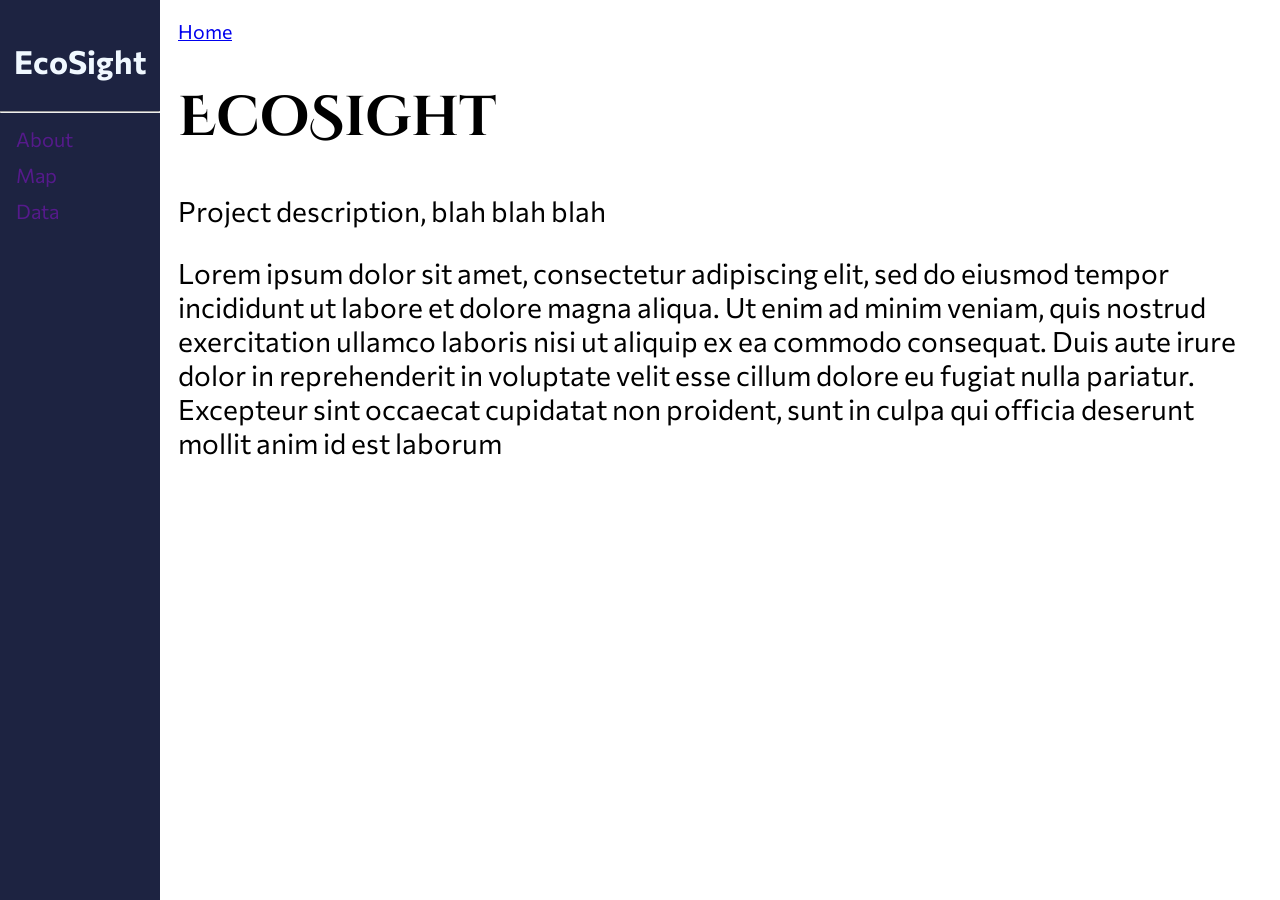
<file: docker-nginx/html/index.html>
<!DOCTYPE html>
<html>
<head>
    <link rel="stylesheet" href="index.css">
</head>
<body>

    <div class="sidenav">
    <div class="TopLeftIcon">
        <h1>EcoSight</h1>
    </div>
    <hr>
    <a href="">About</a>
    <a href="">Map</a>
    <a href="">Data</a>
    </div>


    <div class="main">
    <div class="PathToResource">
        <a href="index.html">Home</a>
    </div>
    <div class="title">
        <h1>EcoSight</h1>
    </div>
    <p>Project description, blah blah blah</p>
    <p>Lorem ipsum dolor sit amet, consectetur adipiscing elit, sed do eiusmod tempor incididunt ut labore et dolore magna aliqua. Ut enim ad minim veniam, quis nostrud exercitation ullamco laboris nisi ut aliquip ex ea commodo consequat. Duis aute irure dolor in reprehenderit in voluptate velit esse cillum dolore eu fugiat nulla pariatur. Excepteur sint occaecat cupidatat non proident, sunt in culpa qui officia deserunt mollit anim id est laborum</p>
    </div>
    
</body>
</html>
</file>
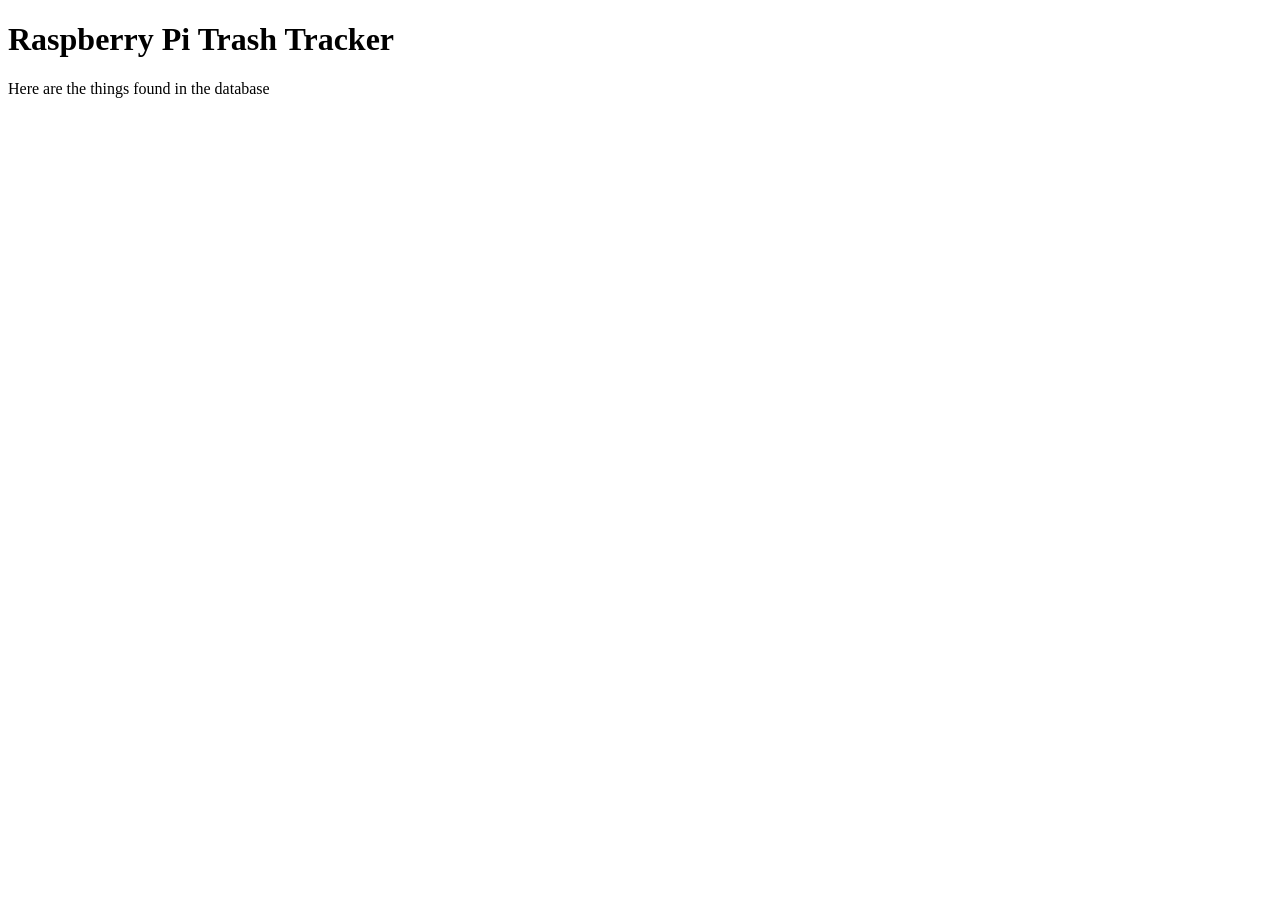
<file: docker-nginx/html/data/index.html>
<!DOCTYPE html>
<html>
    <script src="./data-page.js"></script>
    <body>
        <h1>Raspberry Pi Trash Tracker</h1>
        <p>Here are the things found in the database</p>
        <p id="table-container"></p>
    </body>
</html>
</file>
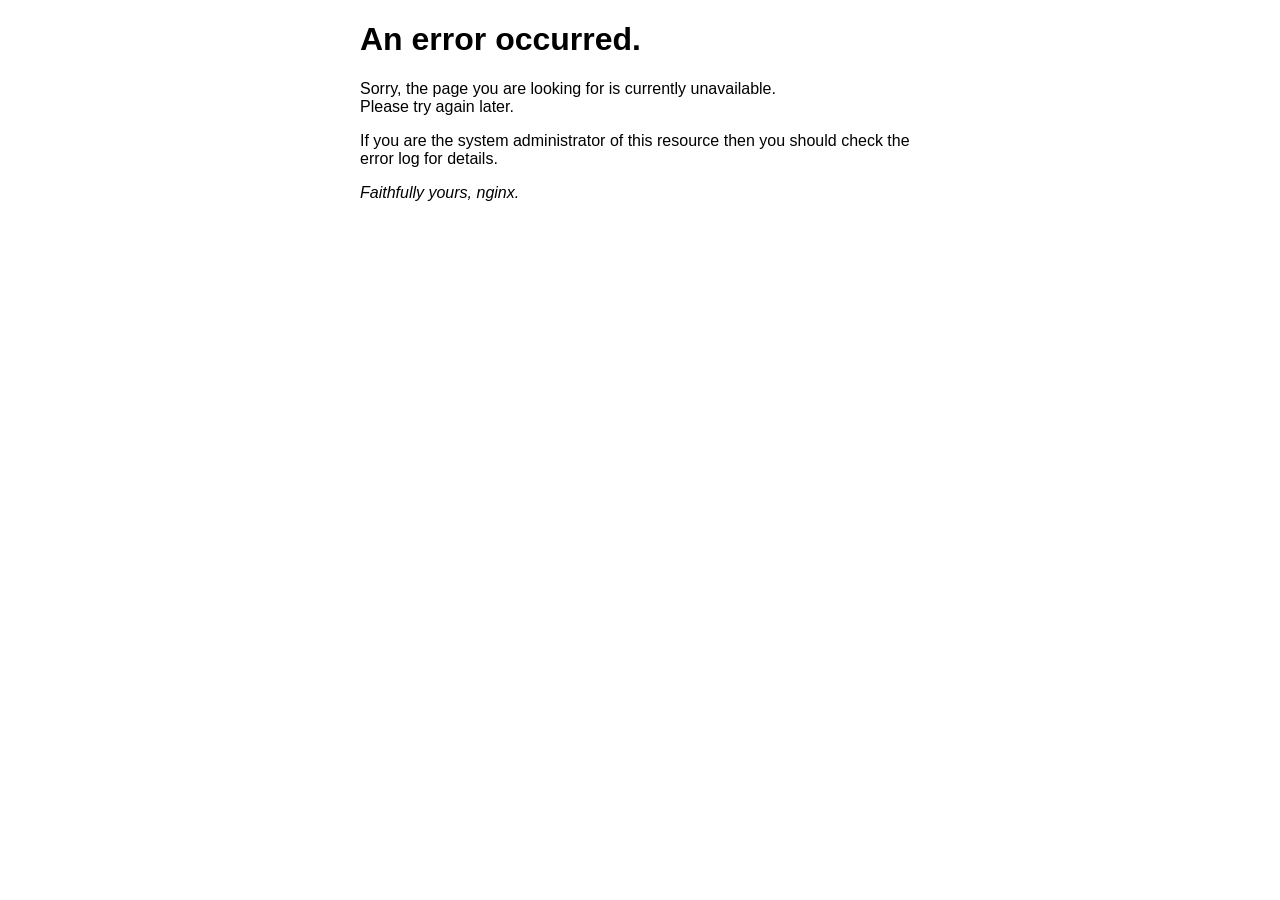
<file: docker-nginx/html/server-error.html>
<!DOCTYPE html>
<html>
<head>
<title>Error</title>
<style>
html { color-scheme: light dark; }
body { width: 35em; margin: 0 auto;
font-family: Tahoma, Verdana, Arial, sans-serif; }
</style>
</head>
<body>
<h1>An error occurred.</h1>
<p>Sorry, the page you are looking for is currently unavailable.<br/>
Please try again later.</p>
<p>If you are the system administrator of this resource then you should check
the error log for details.</p>
<p><em>Faithfully yours, nginx.</em></p>
</body>
</html>
</file>
<file: docker-nginx/html/index.css>
@import url('https://fonts.googleapis.com/css2?family=Cinzel+Decorative:wght@400;700;900&family=Commissioner:wght@100..900&family=Fontdiner+Swanky&family=Henny+Penny&display=swap');

body {
  font-family: "Commissioner", cursive;
}
.sidenav {
  height: 100%;
  width: 160px;
  position: fixed;
  z-index: 1;
  top: 0;
  left: 0;
  background-color: #1d2341;
  overflow-x: hidden;
  padding-top: 20px;
}

.title{
    font-family: "Cinzel Decorative", serif;
}

.TopLeftIcon{
    color:aliceblue;
    display: grid;
    place-items: center;     /* Centers both horizontally and vertically */
    height: 6;
}

.PathToResource{
    color:grey;
    font-size: 70%;
    padding-top: 1%;
}

.sidenav a {
  padding: 6px 8px 6px 16px;
  text-decoration: none;
  font-size: 20px;
  color: (44, 44, 84);
  display: block;
}

.sidenav a:hover {
  color: #cd2355;
}

.main {
  margin-left: 160px; /* Same as the width of the sidenav */
  font-size: 28px; /* Increased text to enable scrolling */
  padding: 0px 10px;
}

@media screen and (max-height: 450px) {
  .sidenav {padding-top: 15px;}
  .sidenav a {font-size: 18px;}
}
</file>
